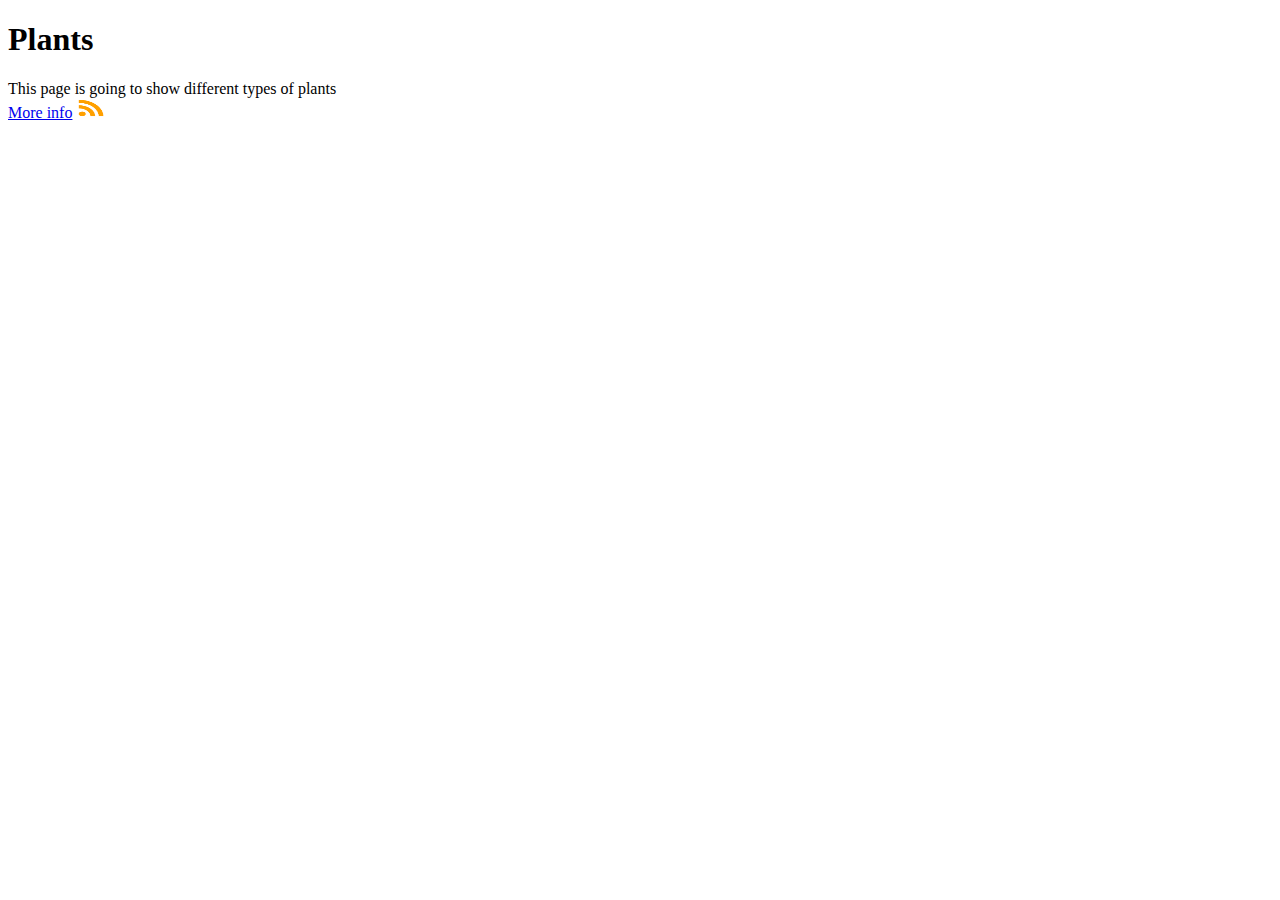
<file: index.html>
<!DOCTYPE html>
<html lang="en">

<head>
    <meta charset="UTF-8">
    <meta http-equiv="X-UA-Compatible" content="IE=edge">
    <meta name="viewport" content="width=device-width, initial-scale=1.0">
    <link rel="alternate" href="./rss/feed.rss" type="application/rss+xml" title="RSS">
    <title>Plants</title>
</head>

    <body>
        <h1>Plants</h1>
        <header>This page is going to show different types of plants</header>
        <a href="plantas.html">More info</a>
    </body>
    <a href="./rss/feed.rss"><img src="./img/rssicon.png" alt="RSS logo" height="20px" width="30px"></a>

</html>
</file>
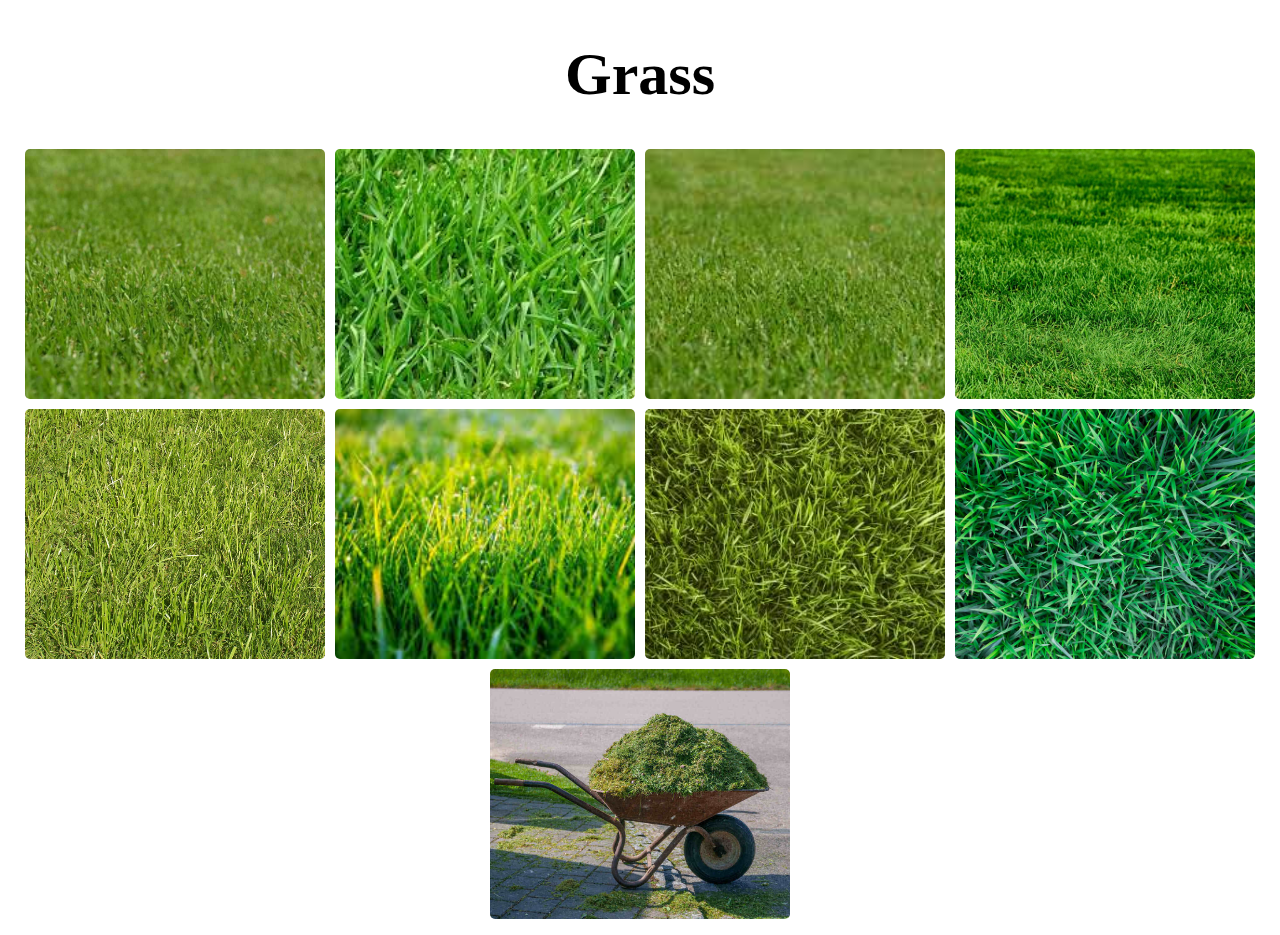
<file: plantas.html>
<!DOCTYPE html>
<html lang="en">

<head>
    <meta charset="UTF-8">
    <meta http-equiv="X-UA-Compatible" content="IE=edge">
    <meta name="viewport" content="width=device-width, initial-scale=1.0">
    <link rel="stylesheet" href="style.css">
    <title>Plantas</title>
</head>

    <body>

        <h1>Grass</h1>
        <ul class="image-gallery"<li>
            <img src="img/grass1.jpg" alt="cesped">
            <img src="img/grass2.jpg" alt="cesped">
            <img src="img/grass3.jpg" alt="cesped">
            <img src="img/grass4.jpg" alt="cesped">
            <img src="img/grass5.jpg" alt="cesped">
            <img src="img/grass6.jpg" alt="cesped">
            <img src="img/grass7.jpg" alt="cesped">
            <img src="img/grass8.jpg" alt="cesped">
            <img src="img/grass9.jpg" alt="cesped">
          </li>
        </ul>
    </body>

</html>
</file>
<file: style.css>
.image-gallery {
  display: flex;
  flex-wrap: wrap;
  justify-content: center;
  gap: 10px;
  padding-left: 0%;
}

.image-gallery > li {
  flex-basis: 350px; /* width: 350px; */
}


img{
  object-fit: cover;
  max-width: 100%;
  height: auto;
  vertical-align: middle;
  border-radius: 5px;
  width: 300px;
  height: 250px;
}


h1{
    text-align: center;
    font-size: 60px;
}
</file>
